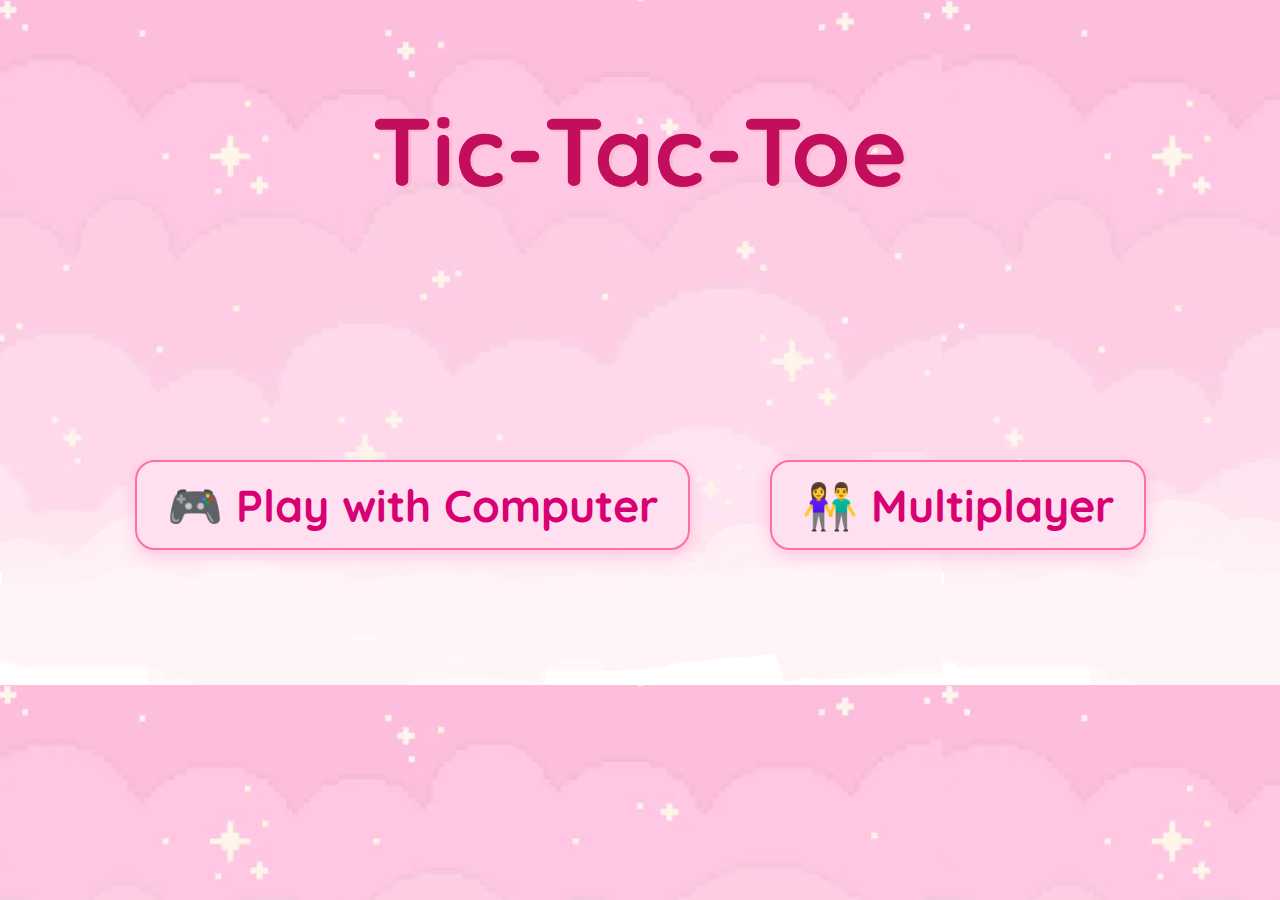
<file: index.html>
<!DOCTYPE html>
<html lang="en">
<head>
    <meta charset="UTF-8">
    <meta name="viewport" content="width=device-width, initial-scale=1.0">
    <title>Tic-Tac-Toe</title>
    <link rel="stylesheet" href="style.css">
</head>
<body>
<!--     lol -->
    <div class="heading">
        <h4>Tic-Tac-Toe</h4>
    </div>
    <div class="options">
        <a href="computer.html">
        <div class="comp">
            🎮 Play with Computer
        </div>
    </a>
    <a href="secondpage.html">    
    <div class="multi">
            👫 Multiplayer
            
        </div>
    </a>
    </div>
</body>
</html>
</file>
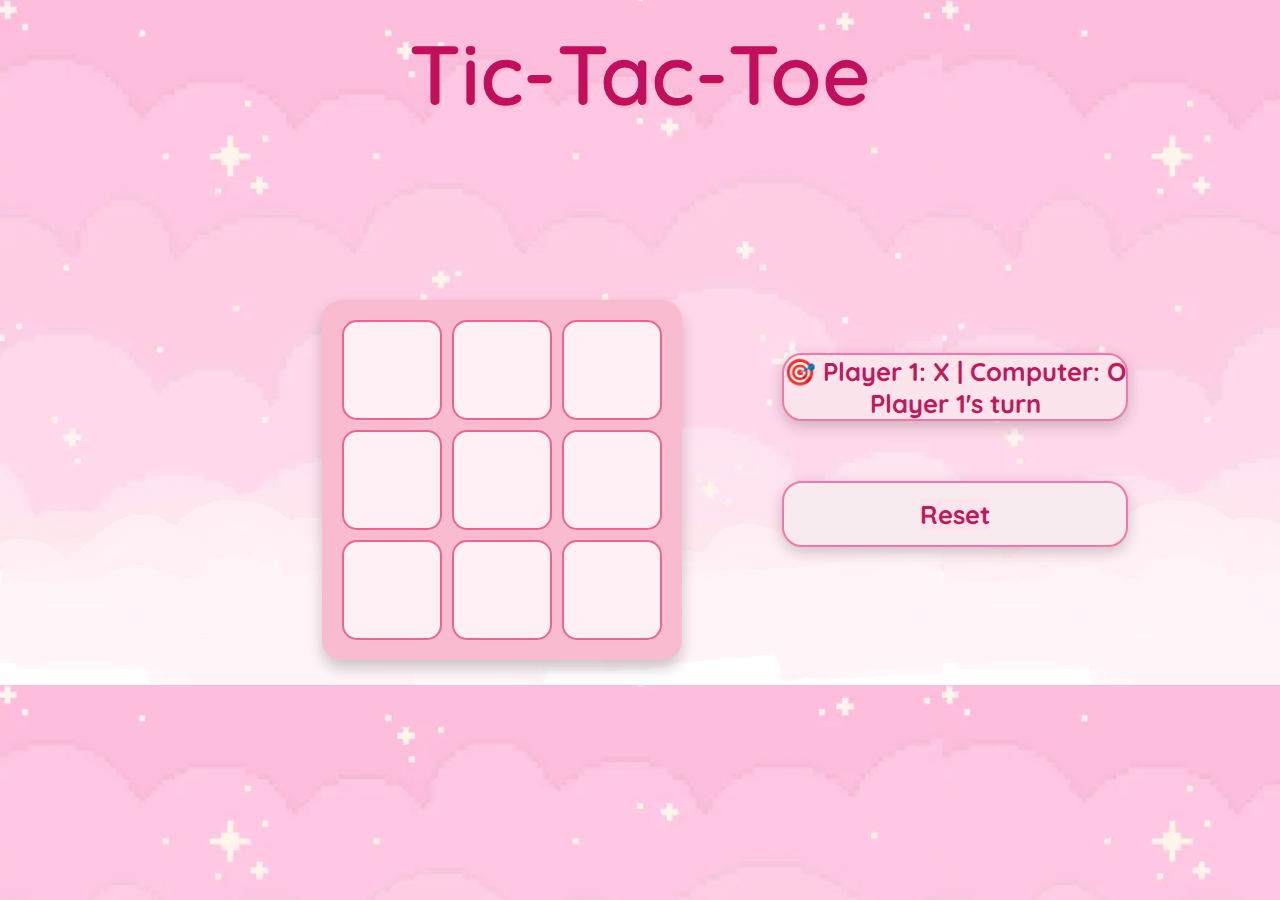
<file: computer.html>
<!DOCTYPE html>
<html lang="en">
<head>
    <meta charset="UTF-8">
    <meta name="viewport" content="width=device-width, initial-scale=1.0">
    <title>Document</title>
</head><link rel="stylesheet" href="style.css">

    <body>
        <header>
            Tic-Tac-Toe
        </header>
        
        <main class="containercomp">
            <button class="boxcomp"></button>
            <button class="boxcomp"></button>
            <button class="boxcomp"></button>
            
            <button class="boxcomp"></button>
            <button class="boxcomp"></button>
            <button class="boxcomp"></button>
            <button class="boxcomp"></button>
            <button class="boxcomp"></button>
            <button class="boxcomp"></button>
        </main>
    
        
        <div class="bottom-panel">
            <div class="player-info">
                🎯 Player 1: <strong>X</strong> | Computer: <strong>O</strong>
                <br>
                <span id="turn">Player 1's turn</span>
            </div>
    
            <div class="result">
                <p id="winnerText"></p>
                <button id="resetBtn">Reset</button>
                <button id="nextBtn" class="hide">Next</button>
            </div>
        </div>
    </body>
    
<script src="scriptcomp.js"></script>

</html>
</file>
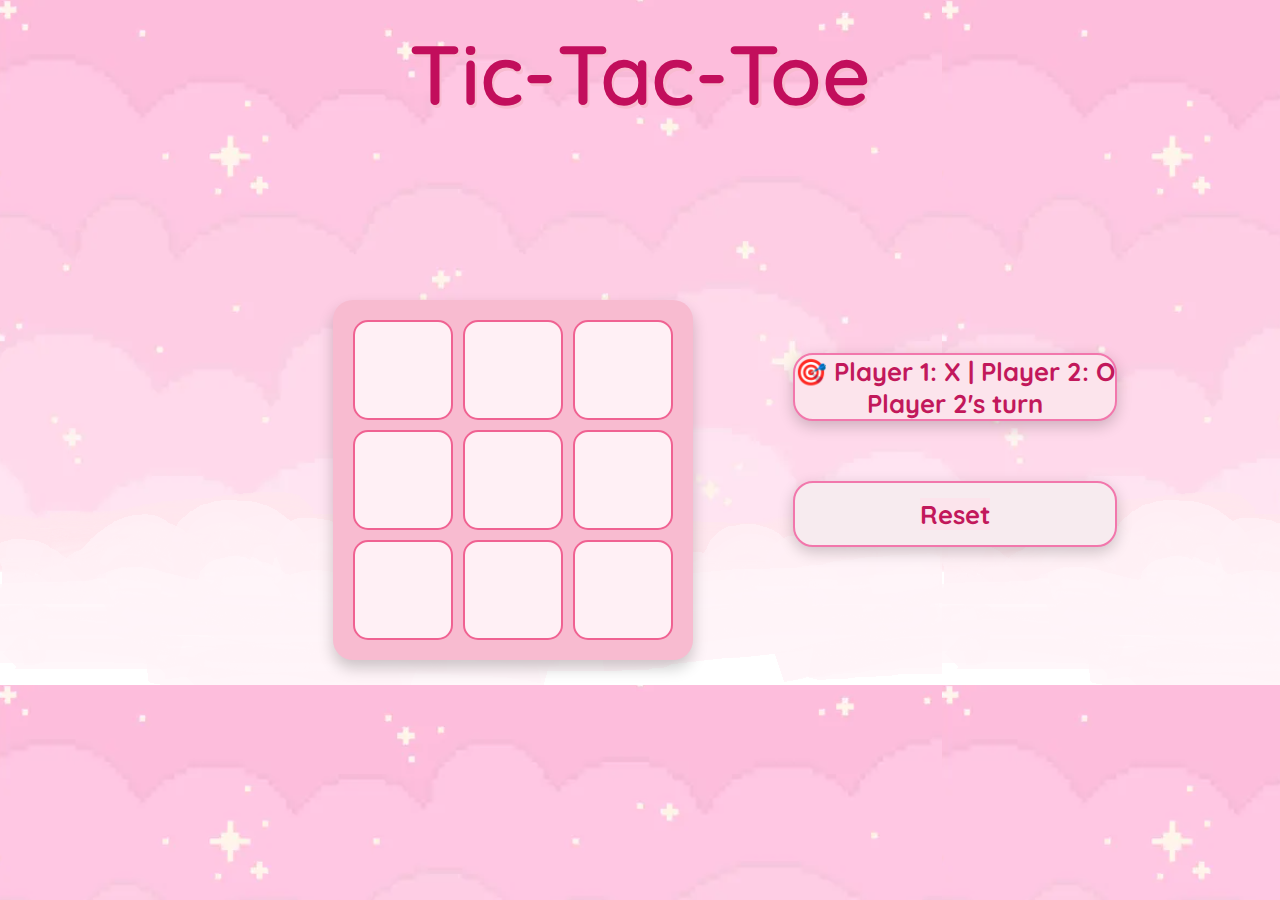
<file: secondpage.html>
<!DOCTYPE html>
<html lang="en">
<head>
    <meta charset="UTF-8">
    <meta name="viewport" content="width=device-width, initial-scale=1.0">
    <title>Document</title>
</head><link rel="stylesheet" href="style.css">

    <body>
        <header>
            Tic-Tac-Toe
        </header>
        
        <main class="container">
            <button class="box"></button>
            <button class="box"></button>
            <button class="box"></button>
            <button class="box"></button>
            <button class="box"></button>
            <button class="box"></button>
            <button class="box"></button>
            <button class="box"></button>
            <button class="box"></button>
        </main>
    
        
        <div class="bottom-panel">
            <div class="player-info">
                🎯 Player 1: <strong>X</strong> | Player 2: <strong>O</strong>
                <br>
                <span id="turnText">Player 2's turn</span>            </div>
    
            <div class="result">
                <p id="winnerText"></p>
                <button id="resetBtn">Reset</button>
                <button id="nextBtn" class="hide">Next</button>
            </div>
        </div>
    </body>
    
<script src="script.js"></script>

</html>
</file>
<file: style.css>
@import url('https://fonts.googleapis.com/css2?family=Kumar+One&family=Quicksand:wght@300..700&display=swap');

.options {
  display: flex;
  justify-content: space-between;
  align-items: center;
  gap: 80px;
  margin-top: 30px;
    
}
.options a{
  text-decoration: none;
  /* outline: none; */
}

.options .comp,
.options .multi {
  background-color: #ffe0f0;
  padding: 15px 30px;
  margin-top: 80px;
  border-radius: 20px;
  font-size:2.8rem;
  font-weight: bold;
  color: #d80073;
  box-shadow: 0 6px 16px rgba(255, 105, 180, 0.3);
  border: 2px solid #ff6ea5;
  cursor: pointer;
  transition: transform 0.2s ease, box-shadow 0.2s ease;
}

.options .comp:hover,
.options .multi:hover {
  transform: scale(1.05);
  box-shadow: 0 8px 20px rgba(255, 105, 180, 0.4);
}
.heading{
  text-align: center;
  font-size: 80px;
  font-family: "Quicksand";
  color: #c20e5c;
  text-shadow: 2px 2px #f8bbd0;
  transform: scale(1.2);  
  position: absolute;
  /* font-weight: 500; */
  top: 100px;
}
header {
    /* text-decoration:underline ; */
    position: absolute;
    top: 30px;
    width: 100%;
    text-align: center;
    font-size: 70px;
    font-family: "Quicksand";
    color: #c20e5c;
    text-shadow: 2px 2px #f8bbd0;
    transform: scale(1.2); 
    font-weight: 600;
  }
  .bottom-panel{
    display: flex;
    flex-direction: column;
    margin-left: 100px;
    /* gap: 10px; */
  }
* {
    box-sizing: border-box;
    padding: 0;
    margin: 0;
  }
  
  body {
    background-image: url("pixelbg.png");
    /* background-image: url("https://www.google.com/url?sa=i&url=https%3A%2F%2Fwallpapers.com%2Fwallpapers%2Fpink-pixel-art-07isq1mrmpl3u55s.html&psig=AOvVaw3Qjv4lUZu__kNf1JnLZifK&ust=1743999132109000&source=images&cd=vfe&opi=89978449&ved=0CBQQjRxqFwoTCMjgjZ_FwowDFQAAAAAdAAAAABAE"); */
    font-family: "Quicksand";
    background-color: #f3e4e9; 
    display: flex;
    justify-content: center;
    align-items: center;
    height: 100vh;
  }
  
  .container {
    display: grid;
    grid-template-columns: repeat(3, 100px);
    grid-template-rows: repeat(3, 100px);
    gap: 10px;
    background-color: #f8bbd0;
    padding: 20px;
    border-radius: 20px;
    box-shadow: 0px 8px 15px rgba(0,0,0,0.2);
    margin-left: 170px;
    margin-top: 60px;
  }
  
  .containercomp {
    display: grid;
    grid-template-columns: repeat(3, 100px);
    grid-template-rows: repeat(3, 100px);
    gap: 10px;
    background-color: #f8bbd0;
    padding: 20px;
    border-radius: 20px;
    box-shadow: 0px 8px 15px rgba(0,0,0,0.2);
    margin-left: 170px;
    margin-top: 60px;
  }
  .box {
    background-color: #fff0f5;
    border: 2px solid #f06292;
    border-radius: 15px;
    font-size: 2.5rem;
    color: #ad1457;
    font-weight: bold;
    cursor: pointer;
    transition: all 0.2s ease;
  }
  
  .box:hover {
    background-color: #fce4ec;
    transform: scale(1.05);
  }
  .boxcomp {
    background-color: #fff0f5;
    border: 2px solid #f06292;
    border-radius: 15px;
    font-size: 2.5rem;
    color: #ad1457;
    font-weight: bold;
    cursor: pointer;
    transition: all 0.2s ease;
  }
  
  .boxcomp:hover {
    background-color: #fce4ec;
    transform: scale(1.05);
  }
  
  
  #nextBtn {
    font-size: 1.6rem;
    font-weight: bold;
    color: #c2185b;
    text-align: center;
    background-color: #fce4ec;
    padding: 12px 20px;
    border-radius: 20px;
    border: 2px solid ;
    border: none;
    box-shadow: 0 8px 20px rgba(240, 98, 146, 0.3);
    cursor: pointer;
    transition: all 0.3s ease;
    margin-top: 15px;
    
  }
  
  
  #nextBtn:hover {
    background-color: #ffd7e5;
    box-shadow: 0 12px 24px rgba(255, 218, 243, 0.872);
    transform: translateY(-2px);
  }
  .player-info{
    border: 2px solid none;
    border-style: none;
    background-color: #ffe2ec;
    font-size: 1.6rem;
    font-weight: bold;
    color: #c2185b;
    text-align: center;
    /* margin-left: 100px; */
    font: solid;
    border-radius: 20px;
    /* border: #d80073; */
    background-color: #fce4ec;
    font-family: "quicksand";
    box-shadow: 0 5px 15px rgba(0, 0, 0, 0.2);
    border: 2px solid #f277ac;

  
  }
  #resetBtn{
    border: 2px solid none;
    border-style: none;
    background-color: #ffe2ec;
    font-size: 1.6rem;
    font-weight: bold;
    color: #c2185b;
    text-align: center;
    /* margin-left: 100px; */
    font: solid;
    background-color: #fce4ec;
    font-family: "quicksand";
  }
  #resetBtn:hover {
    /* background-color: #f8bbd0; */
    box-shadow: 0 12px 24px rgba(255, 218, 243, 0.872);
    transform: translateY(4px);
  }
  
  .result {
    margin-top: 270px;
    /* margin-top: 30px; */
    font-size: 1.9rem;
    font-weight: bold;
    color: #c2185b;
    text-align: center;
    background-color: #f7ebef;
    padding: 15px 25px;
    border-radius: 20px;
    box-shadow: 0 5px 15px rgba(0, 0, 0, 0.2);
    border: 2px solid #f277ac;
    display: flex;
    justify-content: center;
    align-items: center;
    flex-direction: column;
    transition: all 0.3s ease-in-out;
    width: 100%;
    max-width: 400px;
    margin-left: auto;
    margin-top: 60px;
    /* margin-right: 100px; */
}

  .hide {
    display: none;
  }
</file>
